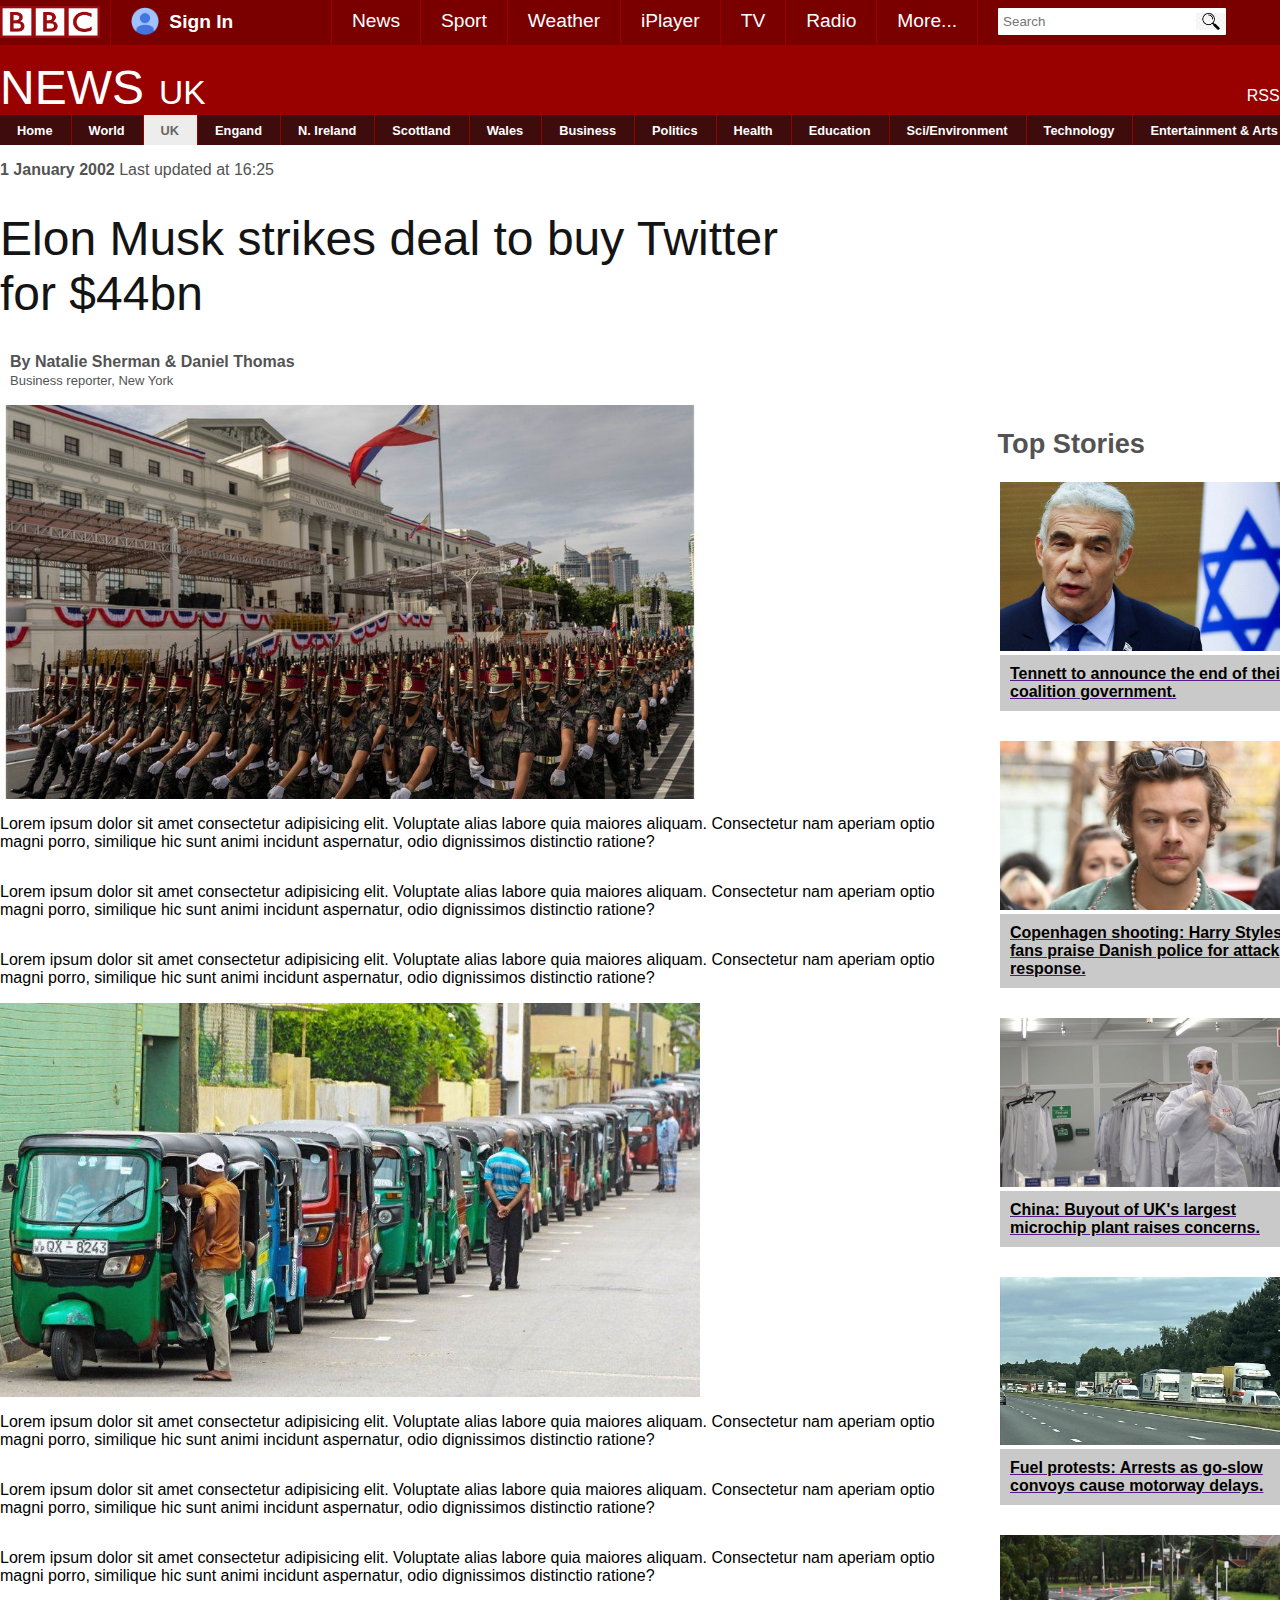
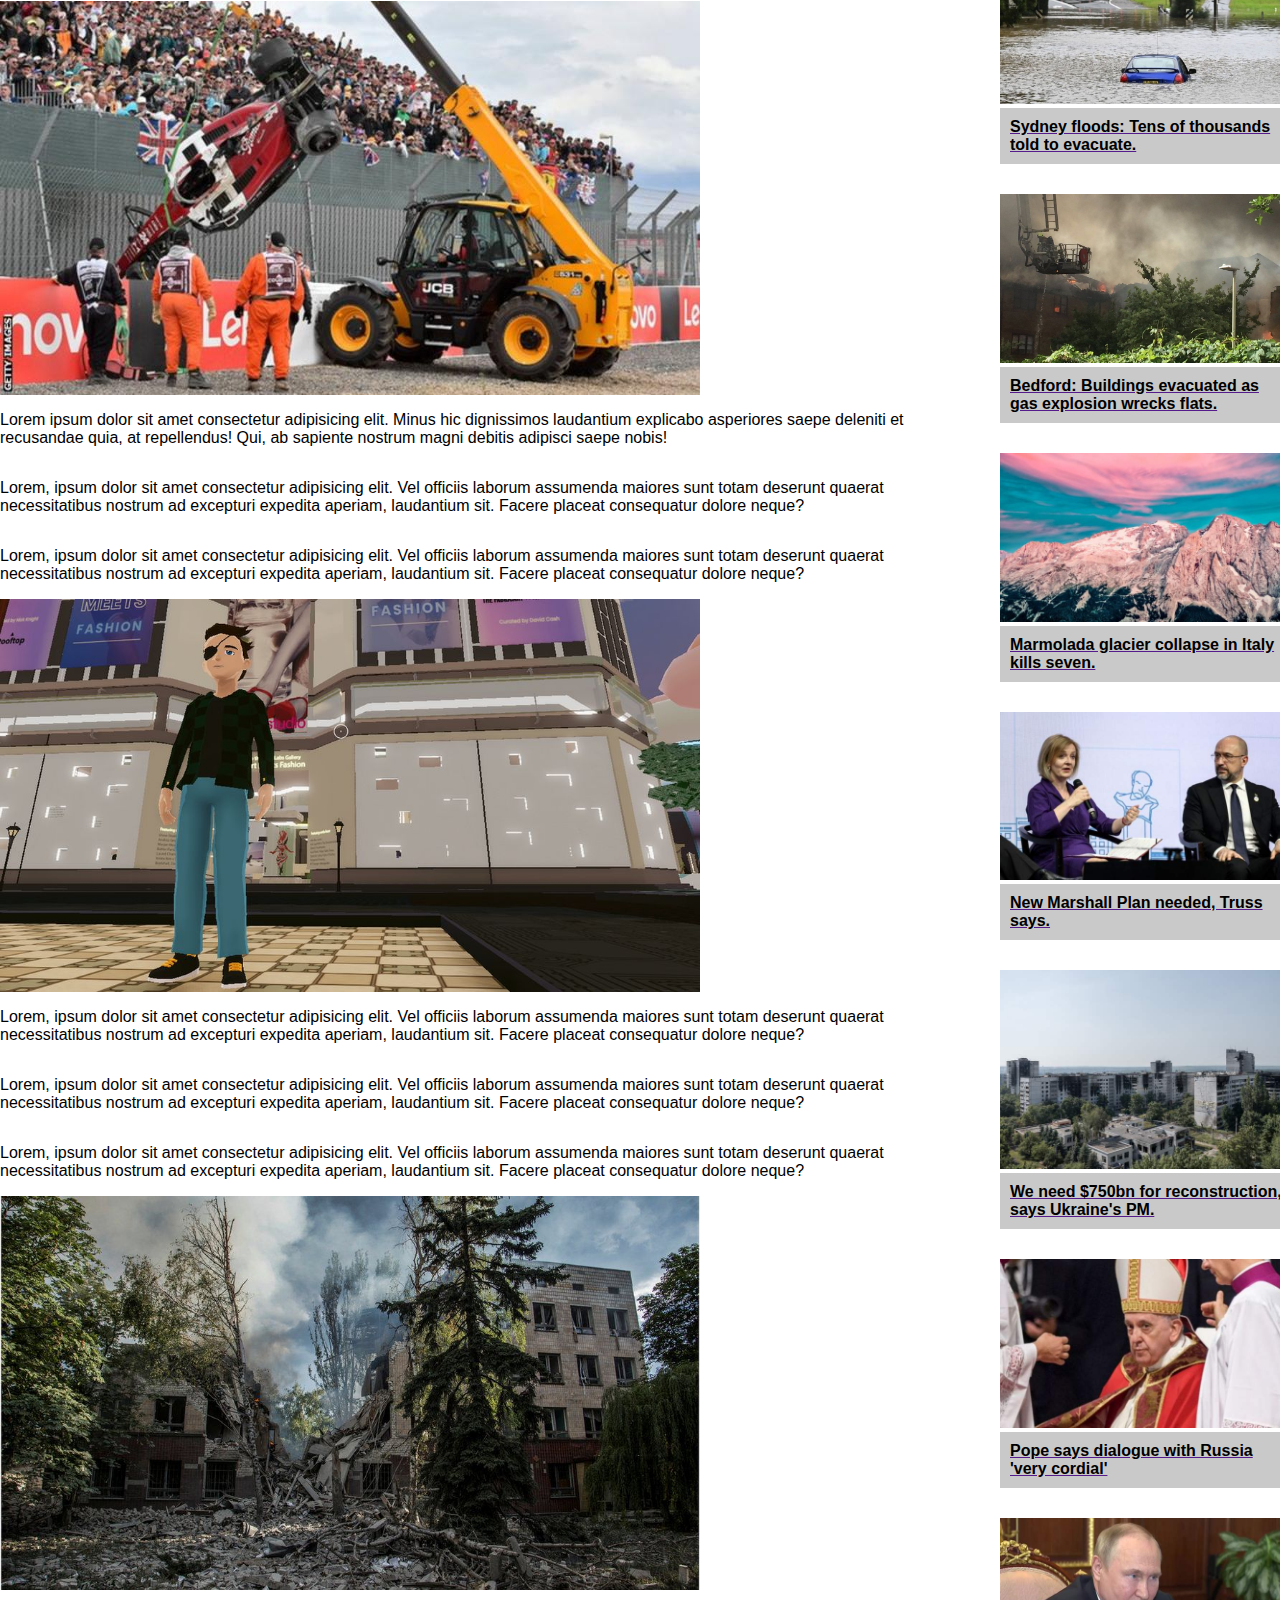
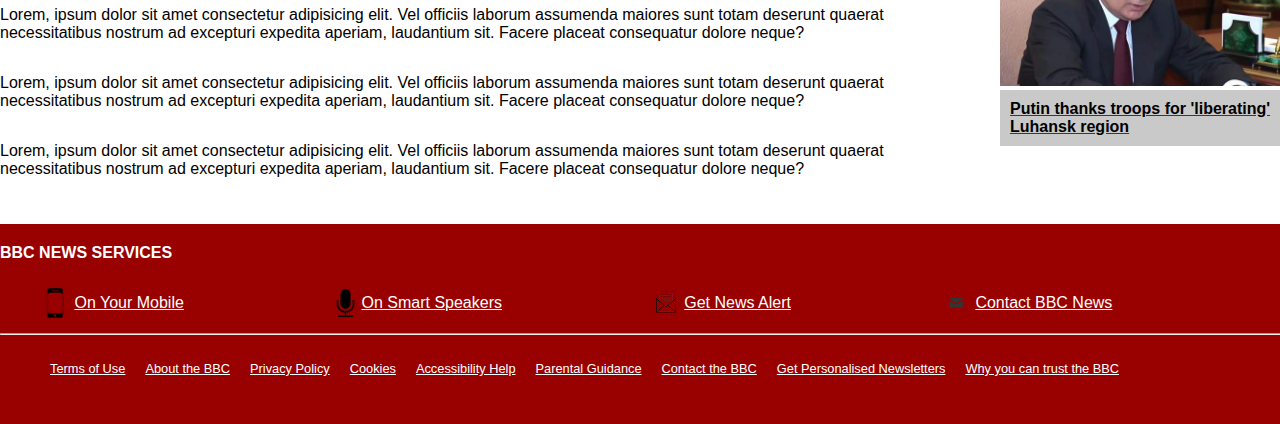
<file: index.html>
<!DOCTYPE html>
<html lang="en">

<head>
    <meta charset="UTF-8">
    <meta http-equiv="X-UA-Compatible" content="IE=edge">
    <meta name="viewport" content="width=device-width, initial-scale=1.0">
    <title>BBC News</title>

    <link rel="stylesheet" href="styles.css">
</head>

<body>

    <div id="container">

        <!-- topbar div -->
        <div id="topbar">

            <div class="fixedwidth">

                <div id="logodiv">

                    <img src="Images/BBC logo.png" id="logosize" />

                </div>

                <div id="signindiv">
                    <img src="Images/bluehead.png" id="profilelogo" />
                    <span id="signinspan">Sign In</span>
                </div>
                <div id="topmenudiv">
                    <ul>
                        <li>News</li>
                        <li>Sport</li>
                        <li>Weather</li>
                        <li>iPlayer</li>
                        <li>TV</li>
                        <li>Radio</li>
                        <li>More...</li>
                    </ul>
                </div>
                <div id="searchdiv">
                    <input type="text" placeholder="Search">
                </div>

            </div>

            <!-- breaking the floats -->
            <div class="break"></div>

            <!-- newsbardiv -->
            <div id="newsbar">

                <div class="fixedwidth">

                    <p id="newsheader">NEWS<span id="uk">UK</span></p>

                    <div id="rss">
                        RSS <img src="Images/rss.png">
                    </div>

                    <!-- breaking the floats -->
                    <div class="break"></div>

                    <div id="topicmenu">

                        <ul id="topics">

                            <li>Home</li>
                            <li>World</li>
                            <li class="selected">UK</li>
                            <li>Engand</li>
                            <li>N. Ireland</li>
                            <li>Scottland</li>
                            <li>Wales</li>
                            <li>Business</li>
                            <li>Politics</li>
                            <li>Health</li>
                            <li>Education</li>
                            <li>Sci/Environment</li>
                            <li>Technology</li>
                            <li>Entertainment & Arts</li>

                        </ul>

                    </div>

                </div>

            </div>

            <!-- breaking the floats -->
            <div class="break"></div>

            <div id="content">

                <div class="fixedwidth">

                    <p><span class="date">1 January 2002 </span> Last updated at 16:25 </p>

                    <div><h1>Elon Musk strikes deal to buy Twitter for $44bn</h1></div>
                    <div class="reporters">
                        <p> <span class="writers">By Natalie Sherman & Daniel Thomas</span> <br/> <span class="type">Business reporter, New York</span></p>
                    </div>

            </div>
            <div class="break"></div>
            <div class="fixedwidth">






                <div class="mainContent">
                    <img src="Images/fileimg.jpg" class="fimage">
                    <div class="break"></div>
                    <p class="text">Lorem ipsum dolor sit amet consectetur adipisicing elit. Voluptate alias labore quia maiores aliquam. Consectetur nam aperiam optio magni porro, similique hic sunt animi incidunt aspernatur, odio dignissimos distinctio ratione?</p>
                    <div class="break"></div>
                    <p class="text">Lorem ipsum dolor sit amet consectetur adipisicing elit. Voluptate alias labore quia maiores aliquam. Consectetur nam aperiam optio magni porro, similique hic sunt animi incidunt aspernatur, odio dignissimos distinctio ratione?</p>
                    <div class="break"></div>
                    <p class="text">Lorem ipsum dolor sit amet consectetur adipisicing elit. Voluptate alias labore quia maiores aliquam. Consectetur nam aperiam optio magni porro, similique hic sunt animi incidunt aspernatur, odio dignissimos distinctio ratione?</p>
                    <img src="Images/newsimg2.jpg" class="fimage">
                    <div class="break"></div>
                    <p class="text">Lorem ipsum dolor sit amet consectetur adipisicing elit. Voluptate alias labore quia maiores aliquam. Consectetur nam aperiam optio magni porro, similique hic sunt animi incidunt aspernatur, odio dignissimos distinctio ratione?</p>
                    <div class="break"></div>
                    <p class="text">Lorem ipsum dolor sit amet consectetur adipisicing elit. Voluptate alias labore quia maiores aliquam. Consectetur nam aperiam optio magni porro, similique hic sunt animi incidunt aspernatur, odio dignissimos distinctio ratione?</p>
                    <div class="break"></div>
                    <p class="text">Lorem ipsum dolor sit amet consectetur adipisicing elit. Voluptate alias labore quia maiores aliquam. Consectetur nam aperiam optio magni porro, similique hic sunt animi incidunt aspernatur, odio dignissimos distinctio ratione?</p>

                    <div class="break"></div>
                    <img src="Images/newsimg3.jpg" class="fimage">
                    <div class="break"></div>
                    <p class="text">Lorem ipsum dolor sit amet consectetur adipisicing elit. Minus hic dignissimos laudantium explicabo asperiores saepe deleniti et recusandae quia, at repellendus! Qui, ab sapiente nostrum magni debitis adipisci saepe nobis!</p>
                    <div class="break"></div>
                    <p class="text">Lorem, ipsum dolor sit amet consectetur adipisicing elit. Vel officiis laborum assumenda maiores sunt totam deserunt quaerat necessitatibus nostrum ad excepturi expedita aperiam, laudantium sit. Facere placeat consequatur dolore neque?</p>
                    <div class="break"></div>
                    <p class="text">Lorem, ipsum dolor sit amet consectetur adipisicing elit. Vel officiis laborum assumenda maiores sunt totam deserunt quaerat necessitatibus nostrum ad excepturi expedita aperiam, laudantium sit. Facere placeat consequatur dolore neque?</p>
                    <div class="break"></div>

                    <img src="Images/newsimg4.jpg" class="fimage">
                    <div class="break"></div>
                    <p class="text">Lorem, ipsum dolor sit amet consectetur adipisicing elit. Vel officiis laborum assumenda maiores sunt totam deserunt quaerat necessitatibus nostrum ad excepturi expedita aperiam, laudantium sit. Facere placeat consequatur dolore neque?</p>
                    <div class="break"></div>
                    <p class="text">Lorem, ipsum dolor sit amet consectetur adipisicing elit. Vel officiis laborum assumenda maiores sunt totam deserunt quaerat necessitatibus nostrum ad excepturi expedita aperiam, laudantium sit. Facere placeat consequatur dolore neque?</p>
                    <div class="break"></div>
                    <p class="text">Lorem, ipsum dolor sit amet consectetur adipisicing elit. Vel officiis laborum assumenda maiores sunt totam deserunt quaerat necessitatibus nostrum ad excepturi expedita aperiam, laudantium sit. Facere placeat consequatur dolore neque?</p>
                    <div class="break"></div>

                    <img src="Images/newsimg5.jpg" class="fimage">
                    <div class="break"></div>
                    <p class="text">Lorem, ipsum dolor sit amet consectetur adipisicing elit. Vel officiis laborum assumenda maiores sunt totam deserunt quaerat necessitatibus nostrum ad excepturi expedita aperiam, laudantium sit. Facere placeat consequatur dolore neque?</p>
                    <div class="break"></div>
                    <p class="text">Lorem, ipsum dolor sit amet consectetur adipisicing elit. Vel officiis laborum assumenda maiores sunt totam deserunt quaerat necessitatibus nostrum ad excepturi expedita aperiam, laudantium sit. Facere placeat consequatur dolore neque?</p>
                    <div class="break"></div>
                    <p class="text">Lorem, ipsum dolor sit amet consectetur adipisicing elit. Vel officiis laborum assumenda maiores sunt totam deserunt quaerat necessitatibus nostrum ad excepturi expedita aperiam, laudantium sit. Facere placeat consequatur dolore neque?</p>
                    <div class="break"></div>
                </div>


                <div class="headlines">
                    <h2>Top Stories</h2>
                    <a href="">
                        <img src="Images/headlineimg1.jpg">
                        <p>Tennett to announce the end of their coalition government.</p>
                    </a>
                    <div class="dd"></div>
                    <a href="">
                        <img src="Images/headlineimg2.jpg">
                        <p>Copenhagen shooting: Harry Styles fans praise Danish police for attack response.</p>
                    </a>
                    <div class="dd"></div>
                    <a href="">
                        <img src="Images/headlineimg3.jpg">
                        <p>China: Buyout of UK's largest microchip plant raises concerns.</p>
                    </a>
                    <div class="dd"></div>
                    <a href="">
                        <img src="Images/headlineimg4.jpg">
                        <p>Fuel protests: Arrests as go-slow convoys cause motorway delays.</p>
                    </a>
                    <div class="dd"></div>
                    <a href=""><img src="Images/headlineimg5.jpg">
                        <p>Sydney floods: Tens of thousands told to evacuate.</p>
                    </a>
                    <div class="dd"></div>
                    <a href=""><img src="Images/headlineimg6.jpg">
                        <p>Bedford: Buildings evacuated as gas explosion wrecks flats.</p>
                    </a>
                    <div class="dd"></div>
                    <a href="">
                        <img src="Images/headlineimg7.jpg">
                        <p>Marmolada glacier collapse in Italy kills seven.</p>
                    </a>
                    <div class="dd"></div>
                    <a href="">
                        <img src="Images/headlineimg8.jpg">
                        <p>New Marshall Plan needed, Truss says.</p>
                    </a>
                    <div class="dd"></div>
                    <a href="">
                        <img src="Images/headlineimg9.jpg">
                        <p>We need $750bn for reconstruction, says Ukraine's PM.</p>
                    </a>
                    <div class="dd"></div>
                    <a href=""><img src="Images/headlineimg10.jpg">
                        <p>Pope says dialogue with Russia 'very cordial'</p>
                    </a>
                    <div class="dd"></div>
                    <a href=""><img src="Images/headlineimg11.jpg">
                        <p>Putin thanks troops for 'liberating' Luhansk region</p>
                        <div class="dd"></div>
                    </a>
                </div>

                <div class="break"></div>

                <div class="text">

                </div>
            </div>
            <div id="blank"></div>
            <div class="break"></div>
            <div id="footer">
                <div class="fixedwidth">
                    <div id="footer1">BBC NEWS SERVICES</div>
                    <div id="footer2">
                        <ul>
                            <li><img class="logoImages" src=" Images/mobilelogo.png " alt=" ">
                                <a href="" class="links"> On Your Mobile</a></li>
                            <li><img class="logoImages" src=" Images/mic.png " alt=" ">
                                <a href="" class="links"> On Smart Speakers</a></li>
                            <li><img class="logoImages" src=" Images/newsalert.png " alt=" ">
                                <a href="" class="links"> Get News Alert</a></li>
                            <li><img class="logoImages" src=" Images/mail.png " alt=" ">
                                <a href="" class="links"> Contact BBC News</a></li>

                        </ul>
                    </div>
                    <div class="break"></div>
                    <div id="footer3">
                        <hr/>
                        <ul>
                            <li>
                                <a href="" class="links">Terms of Use</a></li>
                            <li>
                                <a href="" class="links">About the BBC</a></li>
                            <li>
                                <a href="" class="links">Privacy Policy</a></li>
                            <li>
                                <a href="" class="links">Cookies</a></li>
                            <li>
                                <a href="" class="links">Accessibility Help</a></li>
                            <li>
                                <a href="" class="links">Parental Guidance</a></li>
                            <li>
                                <a href="" class="links">Contact the BBC</a></li>
                            <li>
                                <a href="" class="links">Get Personalised Newsletters</a></li>
                            <li>
                                <a href="" class="links">Why you can trust the BBC</a></li>
                    </div>
                    <div class="break"></div>
                </div>


            </div>
        </div>

</body>

</html>
</file>
<file: styles.css>
@import url(//db.onlinewebfonts.com/c/110b5fae7fe9c49c8526c2185a1f12f9?family=BBC+Reith+Serif);

body {
    margin: 0;
    font-family: Helvetica, arial, sans-serif;
}


a {
    margin: 0;
    padding: 0;
}

#topbar {
    background-color: #7A0000;
    width: 100%;
    height: 45px;
    color: white;
}

.fixedwidth {
    margin: 0 auto;
    width: 1300px;
}

#logodiv {
    padding-top: 6px;
    float: left;
    padding-right: 10px;
    height: 39px;
    border-right: 1px solid #990000;
}

#logosize {
    width: 100px;
}

#signindiv {
    font-size: 1.2em;
    font-weight: bold;
    width: 200px;
    float: left;
    padding-left: 20px;
    height: 45px;
    border-right: 1px #990000 solid;
}

#signindiv img {
    padding-right: 5px;
    width: 28px;
    position: relative;
    top: 7px
}

#topmenudiv {
    float: left;
}

#topmenudiv ul {
    margin: 0;
    padding: 0;
}

#topmenudiv li {
    font-size: 1.2em;
    padding: 10px 20px 13px 20px;
    list-style: none;
    border-right: #990000 1px solid;
    float: left;
}

#searchdiv {
    float: left;
    padding: 8px 0 0 20px;
}

#searchdiv input {
    width: 120%;
    height: 25px;
    border: none;
    border-radius: 1px;
    padding-left: 5px;
    background-image: url(Images/Magnify.jpg);
    background-size: 30px;
    background-repeat: no-repeat;
    background-position: right center;
}

.break {
    clear: both;
}

#newsbar {
    background-color: #990000;
    width: 100%;
    height: 100px;
    color: white;
}

#newsheader {
    margin: 0;
    padding: 15px 0 0 0;
    float: left;
    font-size: 3em;
}

#uk {
    font-size: .7em;
    padding-left: 15px;
}

#rss {
    margin: 0;
    padding-top: 40px;
    float: right;
}

#rss img {
    position: relative;
    top: 3px;
    width: 16px;
}

#topicmenu {
    font-weight: bold;
    padding: 0;
    margin: 0;
}

#topicmenu ul {
    padding: 0;
    margin: 0;
    list-style: none;
}

#topicmenu li {
    float: left;
    font-size: 0.8em;
    background-color: #3E0C0D;
    border-right: #990000 1px solid;
    padding: 8px 18px 7px 17px;
}

.selected {
    background-color: #EDEDED !important;
    color: #666666;
}

h1 {
    width: 800px;
    color: #141414;
    font-size: 3em;
    font-family: ReithSerif, Helvetica, Arial, freesans, sans-serif;

    font-weight: 500;
}

.reporters {
    padding-left: 10px;
    width: 900px;
}

.writers {
    font-weight: bold;
}

.type {
    font-size: small;
    font-weight: lighter;
}

#content {
    color: #535353;
    width: 100%;
}

.date {
    font-weight: bold;
}


#Headlineimage {
    width: 630px;
    float: left;
}

.newsitem {
    position: relative;
    left: 20px;
    top: -22px;
    float: left;
    width: 350px;
}

.newsitem a {
    color: #1F4F82;
    text-decoration: none;
}

.newsitem a:hover {
    text-decoration: underline;
}





#watchlist {
    background-color: #EEEEEE;
    width: 300px;
    float: right;
    height: 250px;
    position: relative;
    top: -50;
}

.newsimage {
    /* width: 300px; */
    height: 250px;
}

.text {
    color: black;
    width: 950px;
}

.links {
    color: white;
}

.fimage {
    width: 700px;
    float: left;
}

#fimage2 {
    float: right;
    width: 300px;
}

.mainContent {
    position: relative;
    float: left;
    color: #7A0000;
}

/* .mainContent p {} */

h2{
    position: relative;
    font-weight: bold;
    font-size: 1.7em;
    left: -155px;
}

.headlines {
    display: flex;
    flex-direction: column;
    align-items: flex-end;
}

.headlines a {
    margin: 0;
    padding: 0;
}

.headlines img {
    width: 300px;
    margin: 0;
    padding: 0;
}

.dd {
    margin: 15px;
}

.headlines p {
    color: black;
    background-color: #c9c9c9;
    width: 280px;
    margin: 0;
    padding: 10px;
    font-weight: bold;
}

#blank {
    background-color: white;
    width: 100%;
    height: 30px;
    color: white;
}

#footer {
    background-color: #990000;
    width: 100%;
    height: 200px;
    color: white;
}

#footer1 {
    padding-top: 20px;
    font-weight: bold;
}

#footer2 li {
    font-size: 1em;
    padding: 0px 150px 13px 0px;
    list-style: none;
    float: left;
}

.logoImages {
    position: relative;
    top: 10px;
    height: 30px;
}

#footer3 li {
    font-size: 0.8em;
    padding: 10px 10px 13px 10px;
    list-style: none;
    float: left;
}
</file>
